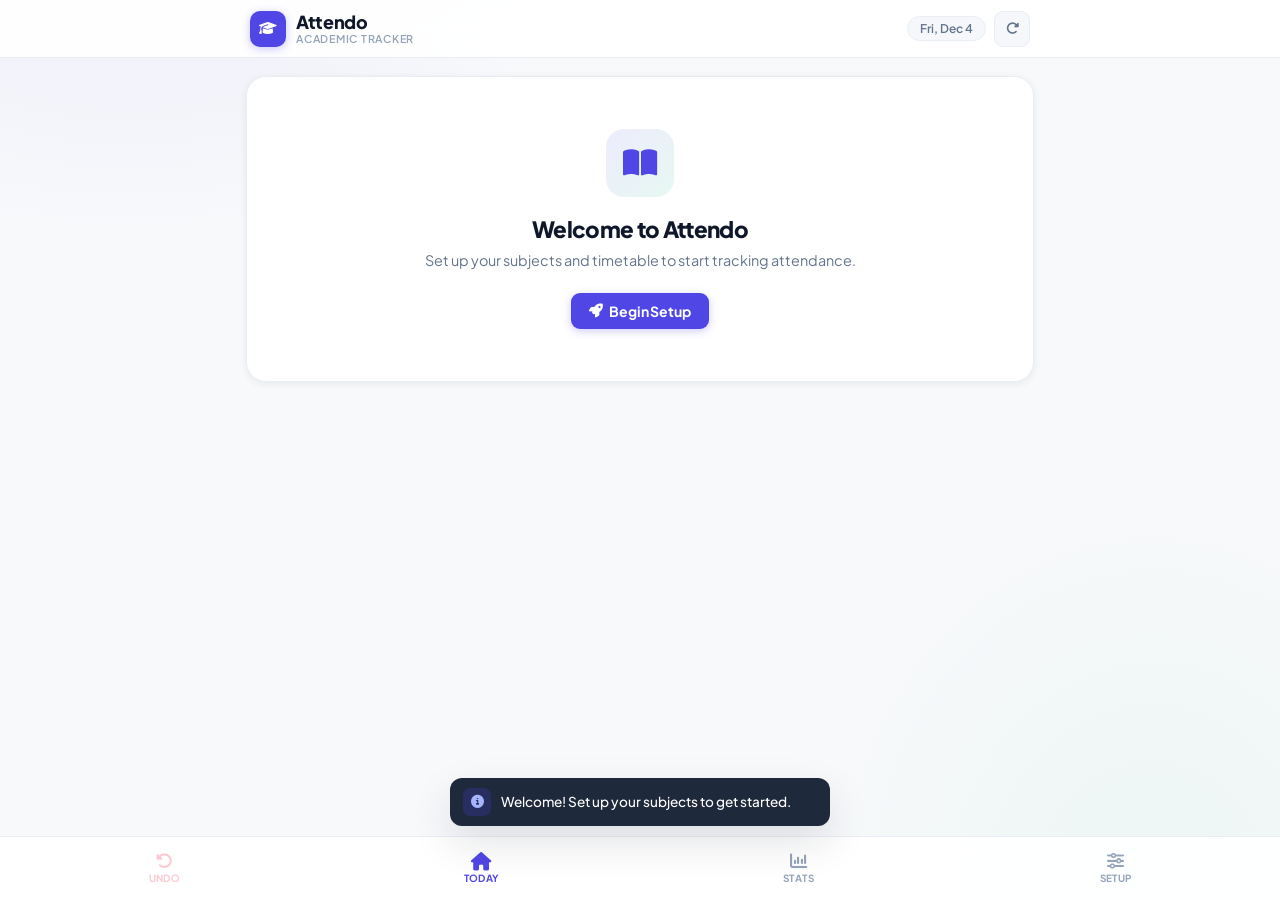
<file: index.html>
<!DOCTYPE html>
<html lang="en">
<head>
  <meta charset="UTF-8">
  <meta name="viewport" content="width=device-width, initial-scale=1.0, viewport-fit=cover">
  <title>Attendo • Dashboard</title>

  <!-- ═══ PWA ═══════════════════════════════════════════════ -->
  <!-- Manifest + theme -->
  <link rel="manifest" href="manifest.json">
  <meta name="theme-color" content="#4f46e5">

  <!-- Android / Chrome -->
  <meta name="mobile-web-app-capable" content="yes">
  <meta name="application-name" content="Attendo">

  <!-- iOS / Safari -->
  <meta name="apple-mobile-web-app-capable" content="yes">
  <meta name="apple-mobile-web-app-status-bar-style" content="black-translucent">
  <meta name="apple-mobile-web-app-title" content="Attendo">

  <!-- Apple touch icons  (put ALL of these in icons/) -->
  <link rel="apple-touch-icon"              href="icons/icon-180.png">
  <link rel="apple-touch-icon" sizes="120x120" href="icons/icon-128.png">
  <link rel="apple-touch-icon" sizes="152x152" href="icons/icon-152.png">
  <link rel="apple-touch-icon" sizes="167x167" href="icons/icon-167.png">
  <link rel="apple-touch-icon" sizes="180x180" href="icons/icon-180.png">

  <!-- iOS splash screens (put these in icons/ too — optional but nice) -->
  <link rel="apple-touch-startup-image" media="(device-width:430px)and(device-height:932px)and(-webkit-device-pixel-ratio:3)"   href="icons/splash-1290x2796.png">
  <link rel="apple-touch-startup-image" media="(device-width:393px)and(device-height:852px)and(-webkit-device-pixel-ratio:3)"   href="icons/splash-1179x2556.png">
  <link rel="apple-touch-startup-image" media="(device-width:390px)and(device-height:844px)and(-webkit-device-pixel-ratio:3)"   href="icons/splash-1170x2532.png">
  <link rel="apple-touch-startup-image" media="(device-width:375px)and(device-height:812px)and(-webkit-device-pixel-ratio:3)"   href="icons/splash-1125x2436.png">
  <link rel="apple-touch-startup-image" media="(device-width:414px)and(device-height:896px)and(-webkit-device-pixel-ratio:2)"   href="icons/splash-828x1792.png">
  <link rel="apple-touch-startup-image" media="(device-width:375px)and(device-height:667px)and(-webkit-device-pixel-ratio:2)"   href="icons/splash-750x1334.png">
  <link rel="apple-touch-startup-image" media="(device-width:1024px)and(device-height:1366px)and(-webkit-device-pixel-ratio:2)" href="icons/splash-2048x2732.png">
  <link rel="apple-touch-startup-image" media="(device-width:820px)and(device-height:1180px)and(-webkit-device-pixel-ratio:2)"  href="icons/splash-1640x2360.png">

  <!-- Favicons (browsers + desktop) -->
  <link rel="icon" type="image/png" sizes="32x32"   href="icons/icon-96.png">
  <link rel="icon" type="image/png" sizes="96x96"   href="icons/icon-96.png">
  <link rel="icon" type="image/png" sizes="192x192" href="icons/icon-192.png">
  <link rel="icon" type="image/png" sizes="512x512" href="icons/icon-512.png">

  <!-- Windows tiles -->
  <meta name="msapplication-TileColor" content="#4f46e5">
  <meta name="msapplication-TileImage" content="icons/icon-144.png">
  <meta name="msapplication-config"    content="none">

  <!-- SEO -->
  <meta name="description" content="Swipe to mark attendance, track stats, and never miss your target percentage.">
  <!-- ═══════════════════════════════════════════════════════ -->


  <link rel="stylesheet" href="https://cdnjs.cloudflare.com/ajax/libs/font-awesome/6.4.0/css/all.min.css">
  <link rel="stylesheet" href="css/theme.css">
  <style>

    /* ═══════════════════════════════════════════
       HERO STATS
    ═══════════════════════════════════════════ */
    .hero-bar {
      display: grid;
      grid-template-columns: repeat(3, 1fr);
      gap: 10px;
      margin-bottom: 20px;
    }
    .hero-stat {
      background: var(--surface);
      border: 1px solid var(--border);
      border-radius: 16px;
      padding: 14px 10px 12px;
      text-align: center;
      box-shadow: var(--shadow-xs);
      position: relative;
      overflow: hidden;
      transition: box-shadow 0.2s ease, transform 0.2s ease;
    }
    .hero-stat:hover { box-shadow: var(--shadow-sm); transform: translateY(-1px); }
    /* coloured bottom line */
    .hero-stat::after {
      content: '';
      position: absolute; bottom: 0; left: 0; right: 0; height: 3px;
    }
    .hero-stat:nth-child(1)::after { background: var(--brand); }
    .hero-stat:nth-child(2)::after { background: var(--emerald); }
    .hero-stat:nth-child(3)::after { background: var(--rose); }

    .hero-stat-icon {
      width: 32px; height: 32px; border-radius: 8px;
      display: flex; align-items: center; justify-content: center;
      margin: 0 auto 8px; font-size: 0.82rem;
    }
    .hero-stat:nth-child(1) .hero-stat-icon { background: rgba(79,70,229,0.1);   color: var(--brand); }
    .hero-stat:nth-child(2) .hero-stat-icon { background: rgba(16,185,129,0.1);  color: var(--emerald-d); }
    .hero-stat:nth-child(3) .hero-stat-icon { background: rgba(244,63,94,0.1);   color: var(--rose); }

    .hero-stat-value {
      font-size: 1.75rem; font-weight: 800;
      line-height: 1; margin-bottom: 3px;
      letter-spacing: -0.04em;
    }
    .hero-stat:nth-child(1) .hero-stat-value { color: var(--brand); }
    .hero-stat:nth-child(2) .hero-stat-value { color: var(--emerald-d); }
    .hero-stat:nth-child(3) .hero-stat-value { color: var(--rose); }

    .hero-stat-label {
      font-size: 0.66rem; font-weight: 700;
      color: var(--mist);
      text-transform: uppercase; letter-spacing: 0.06em;
    }

    /* ═══════════════════════════════════════════
       SCHEDULE HEADER
    ═══════════════════════════════════════════ */
    .schedule-head {
      display: flex; align-items: center; justify-content: space-between;
      margin-bottom: 14px;
    }
    .schedule-left { display: flex; align-items: center; gap: 8px; }
    .day-pill {
      background: var(--brand); color: white;
      border-radius: 99px; padding: 4px 12px;
      font-size: 0.78rem; font-weight: 700; letter-spacing: 0.03em;
    }
    .schedule-count { font-size: 0.8rem; color: var(--slate); font-weight: 500; }

    .mark-all-btn {
      display: flex; align-items: center; gap: 5px;
      background: var(--surface-2); border: 1px solid var(--border-md);
      border-radius: 99px; padding: 5px 13px;
      font-size: 0.76rem; font-weight: 700; color: var(--ink-light);
      cursor: pointer; transition: all 0.18s ease;
    }
    .mark-all-btn:hover { background: var(--brand); color: white; border-color: var(--brand); }

    /* ═══════════════════════════════════════════
       CLASS CARD
       – left coloured stripe
       – ring on the right (fixed size, text never overflows)
       – smooth spring swipe
    ═══════════════════════════════════════════ */
    .class-card {
      background: var(--surface);
      border: 1.5px solid var(--border);
      border-radius: 18px;
      padding: 15px 15px 13px 20px;   /* extra left for stripe */
      margin-bottom: 10px;
      cursor: grab;
      user-select: none; -webkit-user-select: none;
      position: relative; overflow: hidden;
      will-change: transform;
      /* Only non-transform props animate during normal state */
      transition: border-color 120ms ease, background 120ms ease, box-shadow 0.2s ease;
      box-shadow: var(--shadow-xs);
    }
    .class-card:hover { box-shadow: var(--shadow-sm); }
    .class-card:active { cursor: grabbing; }

    /* Coloured left stripe */
    .card-stripe {
      position: absolute; left: 0; top: 0; bottom: 0; width: 4px;
      border-radius: 18px 0 0 18px;
      background: var(--card-color, var(--brand));
    }

    /* Swipe tints */
    .class-card.sw-right {
      background: rgba(16,185,129,0.05);
      border-color: rgba(16,185,129,0.35);
    }
    .class-card.sw-left {
      background: rgba(244,63,94,0.05);
      border-color: rgba(244,63,94,0.35);
    }

    /* Action badges that slide in as you swipe */
    .swipe-badge {
      position: absolute; top: 50%;
      transform: translateY(-50%) scale(0.8);
      border-radius: 9px; padding: 5px 11px;
      font-size: 0.74rem; font-weight: 700;
      display: flex; align-items: center; gap: 5px;
      opacity: 0; pointer-events: none;
      transition: opacity 120ms ease, transform 120ms ease;
      letter-spacing: 0.04em; text-transform: uppercase;
      white-space: nowrap;
    }
    .swipe-badge-present {
      left: 14px;
      background: var(--emerald); color: white;
      box-shadow: 0 3px 10px rgba(16,185,129,0.42);
    }
    .swipe-badge-absent {
      right: 14px;
      background: var(--rose); color: white;
      box-shadow: 0 3px 10px rgba(244,63,94,0.42);
    }
    .class-card.sw-right .swipe-badge-present,
    .class-card.sw-left  .swipe-badge-absent {
      opacity: 1; transform: translateY(-50%) scale(1);
    }

    /* Card body layout */
    .card-body {
      display: flex; align-items: center; gap: 14px;
    }
    .card-info { flex: 1; min-width: 0; }

    .subject-title {
      font-size: 0.97rem; font-weight: 700; color: var(--ink);
      margin-bottom: 6px;
      white-space: nowrap; overflow: hidden; text-overflow: ellipsis;
    }

    .risk-tag {
      display: inline-flex; align-items: center; gap: 4px;
      padding: 2px 9px; border-radius: 99px;
      font-size: 0.65rem; font-weight: 700;
      letter-spacing: 0.04em; text-transform: uppercase;
    }
    .risk-tag.on-track  { background: rgba(16,185,129,0.1);  color: var(--emerald-d); }
    .risk-tag.watch-out { background: rgba(245,158,11,0.12); color: var(--amber-d); }
    .risk-tag.at-risk   { background: rgba(244,63,94,0.10);  color: var(--rose-d); }

    /* ── Ring ──
       ViewBox 0 0 60 60, centre 30,30, radius 24
       stroke-width 5.5 → inner diameter ≈ 37px  → label font fits easily
       circumference = 2π×24 ≈ 150.8
       All text is positioned absolutely, centred, and shrinks font to fit */
    .ring-wrap {
      flex-shrink: 0;
      width: 60px; height: 60px;
      position: relative;
    }
    .ring-svg {
      width: 100%; height: 100%;
      display: block;
      transform: rotate(-90deg);
      overflow: visible;
    }
    .ring-bg   { fill: none; stroke: var(--surface-3); stroke-width: 5.5; }
    .ring-fill {
      fill: none; stroke-width: 5.5; stroke-linecap: round;
      transition: stroke-dashoffset 0.75s cubic-bezier(0.16,1,0.3,1);
    }
    /* Label: absolutely centred, font capped so "100%" (4 chars) always fits
       inside the ~37px inner diameter at 60px container size */
    .ring-label {
      position: absolute; inset: 0;
      display: flex; align-items: center; justify-content: center;
      font-size: 0.65rem;    /* ~10.4px — fits 4 chars in 37px */
      font-weight: 800;
      color: var(--ink);
      line-height: 1;
      letter-spacing: -0.02em;
      pointer-events: none;
    }

    /* Progress bar */
    .card-progress { margin-top: 12px; }
    .progress-meta {
      display: flex; justify-content: space-between;
      font-size: 0.73rem; color: var(--slate); margin-bottom: 5px; font-weight: 500;
    }

    /* Footer */
    .card-footer {
      display: flex; justify-content: space-between; align-items: center;
      margin-top: 11px; padding-top: 9px;
      border-top: 1px solid var(--border);
    }
    .status-row {
      display: flex; align-items: center; gap: 6px;
      font-size: 0.78rem; font-weight: 600; color: var(--slate);
    }
    .status-icon {
      width: 20px; height: 20px; border-radius: 5px;
      display: flex; align-items: center; justify-content: center; font-size: 0.62rem;
    }
    .status-icon.pending   { background: rgba(245,158,11,0.12); color: var(--amber-d); }
    .status-icon.attended  { background: rgba(16,185,129,0.12); color: var(--emerald-d); }
    .status-icon.missed    { background: rgba(244,63,94,0.10);  color: var(--rose-d); }
    .status-icon.cancelled { background: var(--surface-2);      color: var(--mist); }

    .swipe-hint {
      display: flex; align-items: center; gap: 10px;
      font-size: 0.69rem; color: var(--mist); font-weight: 500;
    }
    .swipe-hint span { display: flex; align-items: center; gap: 3px; }

    /* ═══════════════════════════════════════════
       WELCOME / SETUP PROMPT
    ═══════════════════════════════════════════ */
    .welcome-card {
      text-align: center; padding: 52px 24px;
      background: var(--surface); border: 1px solid var(--border);
      border-radius: 20px; box-shadow: var(--shadow-sm);
    }
    .welcome-icon {
      width: 68px; height: 68px; border-radius: 18px;
      background: linear-gradient(135deg, rgba(79,70,229,0.1), rgba(16,185,129,0.1));
      display: flex; align-items: center; justify-content: center;
      margin: 0 auto 18px; font-size: 1.9rem; color: var(--brand);
    }
    .welcome-card h2 {
      font-size: 1.4rem; font-weight: 800; letter-spacing: -0.03em;
      color: var(--ink); margin-bottom: 8px;
    }
    .welcome-card p { color: var(--slate); font-size: 0.9rem; margin-bottom: 24px; }

    /* ═══════════════════════════════════════════
       EMPTY DAY
    ═══════════════════════════════════════════ */
    .empty-day {
      text-align: center; padding: 48px 24px;
      background: var(--surface);
      border: 1.5px dashed var(--border-md); border-radius: 18px;
    }
    .empty-day-icon {
      width: 52px; height: 52px; border-radius: 13px;
      background: var(--surface-2);
      display: flex; align-items: center; justify-content: center;
      margin: 0 auto 14px; font-size: 1.25rem; color: var(--mist);
    }
    .empty-day h3 { font-size: 1rem; font-weight: 700; color: var(--ink-light); margin-bottom: 5px; }
    .empty-day p  { color: var(--mist); font-size: 0.85rem; margin-bottom: 18px; }

    /* ═══════════════════════════════════════════
       SWIPE GUIDE
    ═══════════════════════════════════════════ */
    .swipe-guide {
      background: var(--surface); border: 1px solid var(--border);
      border-radius: 14px; padding: 13px 15px; margin-top: 8px;
    }
    .swipe-guide-title {
      font-size: 0.68rem; font-weight: 700; color: var(--slate);
      text-transform: uppercase; letter-spacing: 0.07em;
      margin-bottom: 9px; display: flex; align-items: center; gap: 5px;
    }
    .guide-row { display: flex; gap: 6px; }
    .guide-item {
      flex: 1; display: flex; align-items: center; justify-content: center;
      gap: 5px; padding: 7px 4px; border-radius: 8px;
      font-size: 0.71rem; font-weight: 600;
    }
    .guide-item.right  { background: rgba(16,185,129,0.08); color: var(--emerald-d); }
    .guide-item.left   { background: rgba(244,63,94,0.07);  color: var(--rose-d); }
    .guide-item.tap    { background: var(--surface-2);       color: var(--slate); }
    .guide-item i      { font-size: 0.75rem; }

    /* ═══════════════════════════════════════════
       RESPONSIVE
    ═══════════════════════════════════════════ */
    @media (max-width: 400px) {
      .hero-stat-value { font-size: 1.5rem; }
      .hero-stat { padding: 12px 8px 10px; }
      .guide-row { gap: 4px; }
      .guide-item { font-size: 0.64rem; padding: 6px 3px; }
    }
  </style>
  <!-- PWA layer — must be in <head> to capture beforeinstallprompt -->
  <script src="js/pwa.js"></script>
</head>
<body>

  <!-- ── Header ── -->
  <header class="app-header">
    <div class="header-inner">
      <div class="header-brand">
        <button class="brand-logo" id="menuBtn" aria-label="Menu">
          <i class="fas fa-graduation-cap"></i>
        </button>
        <div class="brand-text">
          <h1>Attendo</h1>
          <span>Academic Tracker</span>
        </div>
      </div>
      <div class="header-meta">
        <div class="date-chip" id="dateChip">–</div>
        <button class="btn-icon" id="refreshBtn" title="Refresh">
          <i class="fas fa-rotate-right"></i>
        </button>
      </div>
    </div>
  </header>

  <!-- ── Main ── -->
  <main class="page-wrap">

    <!-- Setup prompt -->
    <div class="welcome-card hidden animate-up" id="setupPrompt">
      <div class="welcome-icon"><i class="fas fa-book-open"></i></div>
      <h2>Welcome to Attendo</h2>
      <p>Set up your subjects and timetable to start tracking attendance.</p>
      <a href="setup.html" class="btn btn-primary">
        <i class="fas fa-rocket"></i> Begin Setup
      </a>
    </div>

    <!-- Hero stats -->
    <div class="hero-bar hidden animate-up" id="heroStats">
      <div class="hero-stat">
        <div class="hero-stat-icon"><i class="fas fa-calendar-days"></i></div>
        <div class="hero-stat-value" id="statTotal">0</div>
        <div class="hero-stat-label">Classes</div>
      </div>
      <div class="hero-stat">
        <div class="hero-stat-icon"><i class="fas fa-circle-check"></i></div>
        <div class="hero-stat-value" id="statAttended">0</div>
        <div class="hero-stat-label">Attended</div>
      </div>
      <div class="hero-stat">
        <div class="hero-stat-icon"><i class="fas fa-circle-xmark"></i></div>
        <div class="hero-stat-value" id="statMissed">0</div>
        <div class="hero-stat-label">Missed</div>
      </div>
    </div>

    <!-- Schedule -->
    <div class="hidden" id="scheduleSection">

      <div class="schedule-head">
        <div class="schedule-left">
          <div class="day-pill" id="dayPill">–</div>
          <span class="schedule-count" id="scheduleCount"></span>
        </div>
        <button class="mark-all-btn" id="markAllBtn">
          <i class="fas fa-check-double"></i> Mark All
        </button>
      </div>

      <div id="classesContainer"></div>

      <!-- Empty day -->
      <div class="empty-day hidden animate-up" id="emptyDay">
        <div class="empty-day-icon"><i class="fas fa-sun"></i></div>
        <h3>No classes today</h3>
        <p>Enjoy your free day or catch up on some study.</p>
        <a href="setup.html" class="btn btn-ghost btn-sm">
          <i class="fas fa-sliders"></i> Edit Schedule
        </a>
      </div>

      <!-- Swipe guide -->
      <div class="swipe-guide animate-up d3" id="swipeGuide">
        <div class="swipe-guide-title">
          <i class="fas fa-hand-pointer"></i> Gestures
        </div>
        <div class="guide-row">
          <div class="guide-item right">
            <i class="fas fa-arrow-right"></i> Swipe right — Present
          </div>
          <div class="guide-item left">
            <i class="fas fa-arrow-left"></i> Swipe left — Absent
          </div>
          <div class="guide-item tap">
            <i class="fas fa-hand-pointer"></i> Tap — Cancel
          </div>
        </div>
      </div>
    </div>

  </main>

  <!-- ── Bottom Nav ── -->
  <nav class="bottom-nav">
    <button class="nav-item undo-btn" id="undoBtn" disabled>
      <i class="fas fa-rotate-left"></i>
      <span>Undo</span>
    </button>
    <a href="index.html" class="nav-item active">
      <i class="fas fa-house"></i>
      <span>Today</span>
    </a>
    <a href="stats.html" class="nav-item">
      <i class="fas fa-chart-column"></i>
      <span>Stats</span>
    </a>
    <a href="setup.html" class="nav-item">
      <i class="fas fa-sliders"></i>
      <span>Setup</span>
    </a>
  </nav>

  <!-- ── Side Menu ── -->
  <div class="side-menu" id="sideMenu">
    <div class="menu-top">
      <div class="menu-logo">
        <div class="menu-logo-icon"><i class="fas fa-graduation-cap"></i></div>
        <h2>Attendo</h2>
      </div>
      <button class="menu-close" id="menuClose"><i class="fas fa-times"></i></button>
      <div class="menu-storage">
        <div class="menu-storage-label">Storage</div>
        <div class="menu-storage-bar">
          <div class="menu-storage-fill" id="storageFill" style="width:0%"></div>
        </div>
        <div class="menu-storage-text" id="storageText">Calculating…</div>
      </div>
    </div>
    <nav class="menu-nav">
      <a href="index.html" class="menu-link active"><i class="fas fa-house"></i> Dashboard</a>
      <a href="stats.html" class="menu-link"><i class="fas fa-chart-column"></i> Statistics</a>
      <a href="setup.html" class="menu-link"><i class="fas fa-sliders"></i> Setup</a>
      <div class="menu-divider"></div>
      <button class="menu-link" id="menuExport"><i class="fas fa-download"></i> Export Data</button>
      <button class="menu-link" id="menuImport"><i class="fas fa-upload"></i> Import Data</button>
            <div class="menu-divider"></div>
      <button class="menu-link install-link" id="menuInstall" onclick="attendoInstall()"><i class="fas fa-download"></i> Install App</button>
      <div class="menu-divider"></div>
      <button class="menu-link danger" id="menuReset"><i class="fas fa-trash-alt"></i> Reset All</button>
    
      <div class="menu-divider"></div>
      <div class="menu-credit">
        <i class="fas fa-code"></i> Made by Aarav
      </div>
    </nav>
  </div>
  <div class="menu-overlay" id="menuOverlay"></div>

  <!-- Toast + file input -->
  <div class="toast-container" id="toastContainer"></div>
  <input type="file" id="importInput" accept=".json" style="display:none">

  

  <script src="js/utils.js"></script>
  <script src="js/storage.js"></script>
  <script src="js/dashboard.js"></script>
</body>
</html>
</file>
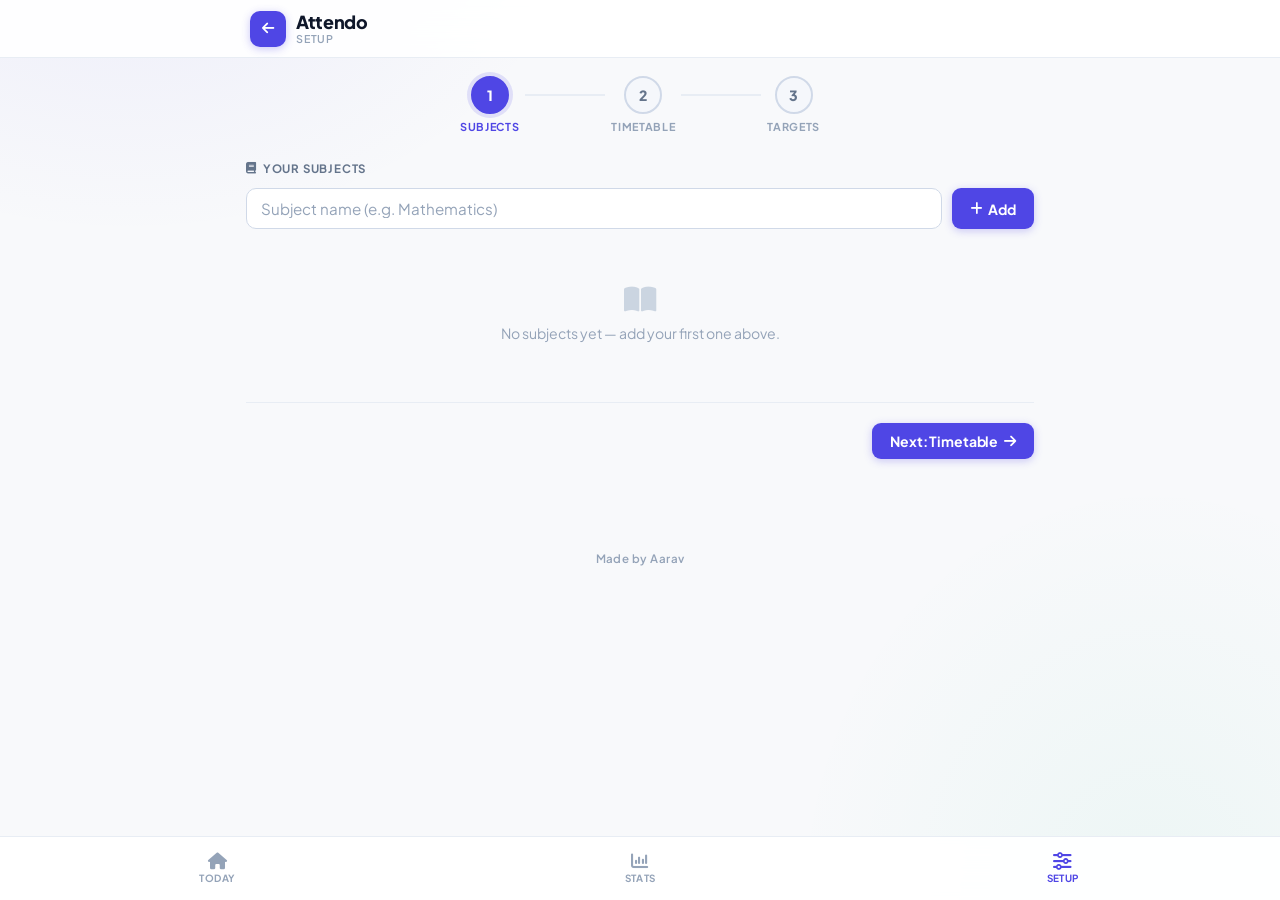
<file: setup.html>
<!DOCTYPE html>
<html lang="en">
<head>
  <meta charset="UTF-8">
  <meta name="viewport" content="width=device-width, initial-scale=1.0, viewport-fit=cover">
  <title>Attendo • Setup</title>

  <!-- ═══ PWA ═══════════════════════════════════════════════ -->
  <link rel="manifest" href="manifest.json">
  <meta name="theme-color" content="#4f46e5">
  <meta name="mobile-web-app-capable" content="yes">
  <meta name="application-name" content="Attendo">
  <meta name="apple-mobile-web-app-capable" content="yes">
  <meta name="apple-mobile-web-app-status-bar-style" content="black-translucent">
  <meta name="apple-mobile-web-app-title" content="Attendo">
  <link rel="apple-touch-icon"              href="icons/icon-180.png">
  <link rel="apple-touch-icon" sizes="120x120" href="icons/icon-128.png">
  <link rel="apple-touch-icon" sizes="152x152" href="icons/icon-152.png">
  <link rel="apple-touch-icon" sizes="167x167" href="icons/icon-167.png">
  <link rel="apple-touch-icon" sizes="180x180" href="icons/icon-180.png">
  <link rel="icon" type="image/png" sizes="192x192" href="icons/icon-192.png">
  <link rel="icon" type="image/png" sizes="512x512" href="icons/icon-512.png">
  <meta name="msapplication-TileColor" content="#4f46e5">
  <meta name="msapplication-TileImage" content="icons/icon-144.png">
  <meta name="description" content="Set up your subjects and timetable for Attendo.">
  <!-- ════════════════════════════════════════════════════════ -->

  <link rel="stylesheet" href="https://cdnjs.cloudflare.com/ajax/libs/font-awesome/6.4.0/css/all.min.css">
  <link rel="stylesheet" href="css/theme.css">

  <style>
    /* ═══════════════════════════════════════════
       STEPPER
    ═══════════════════════════════════════════ */
    .stepper {
      display: flex;
      align-items: flex-start;
      justify-content: center;
      margin-bottom: 28px;
    }
    .step-node {
      display: flex;
      flex-direction: column;
      align-items: center;
      gap: 6px;
      position: relative;
    }
    .step-circle {
      width: 38px; height: 38px;
      border-radius: 50%;
      background: var(--surface-2);
      border: 2px solid var(--border-md);
      display: flex; align-items: center; justify-content: center;
      font-weight: 800; font-size: 0.88rem;
      color: var(--slate);
      transition: all 0.25s ease;
    }
    .step-node.active .step-circle {
      background: var(--brand);
      border-color: var(--brand);
      color: white;
      box-shadow: 0 0 0 4px rgba(79,70,229,0.14);
    }
    .step-node.done .step-circle {
      background: var(--emerald);
      border-color: var(--emerald);
      color: white;
    }
    .step-label {
      font-size: 0.68rem; font-weight: 700;
      color: var(--mist);
      text-transform: uppercase; letter-spacing: 0.06em;
      white-space: nowrap;
    }
    .step-node.active .step-label { color: var(--brand); }
    .step-node.done  .step-label  { color: var(--emerald-d); }
    .step-connector {
      flex: 1;
      height: 2px;
      background: var(--border);
      margin: 18px 6px 0;
      max-width: 80px;
      transition: background 0.25s ease;
    }
    .step-connector.done { background: var(--emerald); }

    /* ═══════════════════════════════════════════
       STEP PANELS
    ═══════════════════════════════════════════ */
    .step-panel {
      display: none;
    }
    .step-panel.active {
      display: block;
      animation: fade-up 0.3s ease both;
    }

    /* Section heading inside a step */
    .step-section-title {
      font-size: 0.72rem; font-weight: 700;
      text-transform: uppercase; letter-spacing: 0.07em;
      color: var(--slate);
      margin-bottom: 12px;
      display: flex; align-items: center; gap: 6px;
    }

    /* Step footer nav */
    .step-nav {
      display: flex;
      justify-content: space-between;
      align-items: center;
      padding-top: 20px;
      margin-top: 24px;
      border-top: 1px solid var(--border);
    }

    /* ═══════════════════════════════════════════
       STEP 1 — SUBJECTS
    ═══════════════════════════════════════════ */
    .add-subject-row {
      display: flex;
      gap: 10px;
      margin-bottom: 20px;
    }
    .add-subject-input {
      flex: 1;
      padding: 10px 14px;
      border: 1.5px solid var(--border-md);
      border-radius: 10px;
      font-family: var(--font);
      font-size: 0.95rem;
      color: var(--ink);
      background: var(--surface);
      transition: border-color 0.15s, box-shadow 0.15s;
    }
    .add-subject-input:focus {
      outline: none;
      border-color: var(--brand);
      box-shadow: 0 0 0 3px rgba(79,70,229,0.1);
    }
    .add-subject-input::placeholder { color: var(--mist); }

    .subjects-list {
      display: flex;
      flex-direction: column;
      gap: 8px;
      margin-bottom: 4px;
    }
    .subject-row {
      background: var(--surface);
      border: 1px solid var(--border);
      border-radius: 12px;
      padding: 12px 14px;
      display: flex;
      align-items: center;
      gap: 12px;
      box-shadow: var(--shadow-xs);
      transition: box-shadow 0.2s ease;
    }
    .subject-row:hover { box-shadow: var(--shadow-sm); }
    .subject-color-swatch {
      width: 34px; height: 34px;
      border-radius: 9px;
      flex-shrink: 0;
    }
    .subject-row-info { flex: 1; min-width: 0; }
    .subject-row-name {
      font-weight: 700; font-size: 0.95rem; color: var(--ink);
      white-space: nowrap; overflow: hidden; text-overflow: ellipsis;
    }
    .subject-row-meta { font-size: 0.76rem; color: var(--slate); margin-top: 1px; }
    .subject-row-del {
      width: 30px; height: 30px;
      border-radius: 8px;
      background: var(--surface-2);
      border: none; color: var(--mist); font-size: 0.76rem;
      display: flex; align-items: center; justify-content: center;
      cursor: pointer; flex-shrink: 0;
      transition: background 0.15s, color 0.15s;
    }
    .subject-row-del:hover { background: var(--rose); color: white; }

    .empty-subjects-hint {
      text-align: center;
      padding: 36px 20px;
      color: var(--mist);
      font-size: 0.88rem;
    }
    .empty-subjects-hint i {
      font-size: 1.8rem; color: var(--cloud);
      display: block; margin-bottom: 10px;
    }

    /* ═══════════════════════════════════════════
       STEP 2 — TIMETABLE
    ═══════════════════════════════════════════ */

    /* Instruction bar */
    .tt-instruction {
      display: flex;
      align-items: center;
      gap: 10px;
      background: rgba(79,70,229,0.06);
      border: 1px solid rgba(79,70,229,0.14);
      border-radius: 10px;
      padding: 10px 14px;
      margin-bottom: 18px;
      font-size: 0.82rem;
      color: var(--brand);
      font-weight: 600;
    }
    .tt-instruction i { font-size: 0.9rem; flex-shrink: 0; }

    /* Subject pills (the pool you pick from) */
    .subject-pool {
      display: flex;
      flex-wrap: wrap;
      gap: 8px;
      margin-bottom: 20px;
    }
    .pool-pill {
      display: flex; align-items: center; gap: 7px;
      padding: 7px 13px;
      background: var(--surface);
      border: 1.5px solid var(--border-md);
      border-radius: 99px;
      font-size: 0.85rem; font-weight: 600;
      color: var(--ink-light);
      cursor: pointer;
      user-select: none;
      transition: all 0.15s ease;
      box-shadow: var(--shadow-xs);
    }
    .pool-pill:hover { border-color: var(--brand); color: var(--brand); }
    .pool-pill.selected {
      background: rgba(79,70,229,0.08);
      border-color: var(--brand);
      color: var(--brand);
      box-shadow: 0 0 0 3px rgba(79,70,229,0.12);
    }
    .pool-pill[draggable="true"] { cursor: grab; }
    .pool-pill.dragging { opacity: 0.4; }
    .pool-dot {
      width: 9px; height: 9px;
      border-radius: 50%; flex-shrink: 0;
    }

    /* 7-column day grid */
    .day-grid {
      display: grid;
      grid-template-columns: repeat(7, 1fr);
      gap: 8px;
      margin-bottom: 4px;
    }
    .day-col {
      background: var(--surface);
      border: 1.5px dashed var(--border-md);
      border-radius: 12px;
      padding: 8px 6px;
      min-height: 120px;
      display: flex;
      flex-direction: column;
      transition: border-color 0.15s, background 0.15s;
    }
    .day-col.drag-over {
      border-style: solid;
      border-color: var(--brand);
      background: rgba(79,70,229,0.04);
    }
    .day-col.tap-target {
      border-style: solid;
      border-color: var(--brand);
      background: rgba(79,70,229,0.04);
      animation: pulse-border 0.8s ease infinite alternate;
    }
    @keyframes pulse-border {
      from { border-color: rgba(79,70,229,0.4); }
      to   { border-color: var(--brand); }
    }
    .day-col-head {
      text-align: center;
      font-size: 0.65rem; font-weight: 800;
      text-transform: uppercase; letter-spacing: 0.08em;
      color: var(--slate);
      padding-bottom: 6px; margin-bottom: 6px;
      border-bottom: 1px solid var(--border);
    }
    .day-subjects {
      display: flex;
      flex-direction: column;
      gap: 4px;
      flex: 1;
    }
    .day-chip {
      border-radius: 5px;
      padding: 3px 4px;
      font-size: 0.58rem; font-weight: 700;
      text-align: center;
      color: white;
      line-height: 1.3;
      word-break: break-word;
      position: relative;
      cursor: default;
      transition: filter 0.15s;
    }
    .day-chip:hover { filter: brightness(1.1); }
    .chip-del {
      position: absolute;
      top: -4px; right: -4px;
      width: 14px; height: 14px;
      border-radius: 50%;
      background: rgba(0,0,0,0.35);
      border: none; color: white;
      font-size: 7px;
      display: flex; align-items: center; justify-content: center;
      cursor: pointer; line-height: 1;
      opacity: 0; transition: opacity 0.15s;
    }
    .day-chip:hover .chip-del { opacity: 1; }
    @media (hover: none) { .chip-del { opacity: 1; } }

    .day-col-empty {
      flex: 1;
      display: flex; align-items: center; justify-content: center;
      font-size: 0.58rem; color: var(--cloud);
      text-align: center;
    }

    /* ═══════════════════════════════════════════
       STEP 3 — TARGETS
    ═══════════════════════════════════════════ */
    .targets-list {
      display: flex;
      flex-direction: column;
      gap: 10px;
      margin-bottom: 4px;
    }
    .target-card {
      background: var(--surface);
      border: 1px solid var(--border);
      border-radius: 14px;
      padding: 16px 18px;
      box-shadow: var(--shadow-xs);
    }
    .target-card-head {
      display: flex;
      justify-content: space-between;
      align-items: center;
      margin-bottom: 12px;
    }
    .target-card-name {
      font-weight: 700; font-size: 0.95rem; color: var(--ink);
      display: flex; align-items: center; gap: 8px;
    }
    .target-card-name-dot {
      width: 10px; height: 10px;
      border-radius: 50%; flex-shrink: 0;
    }
    .target-pct {
      font-size: 1.4rem; font-weight: 800;
      color: var(--brand); letter-spacing: -0.03em;
      min-width: 52px; text-align: right;
    }
    .target-slider {
      width: 100%;
      -webkit-appearance: none; appearance: none;
      height: 6px;
      background: var(--surface-3);
      border-radius: 99px;
      outline: none; cursor: pointer;
      margin-bottom: 8px;
    }
    .target-slider::-webkit-slider-thumb {
      -webkit-appearance: none;
      width: 20px; height: 20px; border-radius: 50%;
      background: var(--brand); cursor: pointer;
      border: 2.5px solid white;
      box-shadow: 0 1px 6px rgba(79,70,229,0.35);
    }
    .target-slider::-moz-range-thumb {
      width: 20px; height: 20px; border-radius: 50%;
      background: var(--brand); cursor: pointer;
      border: 2.5px solid white;
      box-shadow: 0 1px 6px rgba(79,70,229,0.35);
    }
    .target-hint {
      font-size: 0.76rem; color: var(--slate);
      display: flex; align-items: center; gap: 5px;
    }
    .target-hint i { font-size: 0.72rem; }
    .hint-high   { color: var(--emerald-d); }
    .hint-mid    { color: var(--brand); }
    .hint-low    { color: var(--amber-d); }

    /* ═══════════════════════════════════════════
       COMPLETION CARD
    ═══════════════════════════════════════════ */
    .done-card {
      text-align: center;
      padding: 48px 24px;
      background: var(--surface);
      border: 1px solid var(--border);
      border-radius: 20px;
      box-shadow: var(--shadow-sm);
      animation: fade-up 0.4s ease both;
    }
    .done-icon {
      width: 72px; height: 72px; border-radius: 20px;
      background: linear-gradient(135deg, var(--emerald-d), var(--emerald-l));
      display: flex; align-items: center; justify-content: center;
      margin: 0 auto 20px; font-size: 1.9rem; color: white;
      box-shadow: 0 8px 24px rgba(16,185,129,0.3);
    }
    .done-card h2 {
      font-size: 1.6rem; font-weight: 800;
      letter-spacing: -0.04em; color: var(--ink);
      margin-bottom: 8px;
    }
    .done-card p { color: var(--slate); margin-bottom: 24px; font-size: 0.92rem; }

    /* ═══════════════════════════════════════════
       RESPONSIVE
    ═══════════════════════════════════════════ */
    @media (max-width: 600px) {
      .add-subject-row { flex-direction: row; }
      .day-grid { gap: 4px; }
      .day-col  { padding: 6px 3px; min-height: 90px; border-radius: 9px; }
      .day-col-head { font-size: 0.6rem; padding-bottom: 4px; margin-bottom: 4px; }
      .day-chip { font-size: 0.52rem; padding: 2px 2px; border-radius: 4px; }
      .chip-del { width: 12px; height: 12px; font-size: 6px; }
      .pool-pill { font-size: 0.8rem; padding: 6px 11px; }
      .step-nav { flex-direction: column-reverse; gap: 10px; }
      .step-nav .btn { width: 100%; justify-content: center; }
      .step-connector { max-width: 40px; }
    }
    @media (max-width: 380px) {
      .step-label { display: none; }
    }
  </style>
  <!-- PWA layer — must be in <head> to capture beforeinstallprompt -->
  <script src="js/pwa.js"></script>
</head>
<body>

  <!-- Header -->
  <header class="app-header">
    <div class="header-inner">
      <div class="header-brand">
        <a href="index.html" class="brand-logo" style="text-decoration:none" aria-label="Back">
          <i class="fas fa-arrow-left"></i>
        </a>
        <div class="brand-text">
          <h1>Attendo</h1>
          <span>Setup</span>
        </div>
      </div>
    </div>
  </header>

  <main class="page-wrap">

    <!-- Stepper -->
    <div class="stepper animate-up">
      <div class="step-node active" id="sn1">
        <div class="step-circle" id="sc1">1</div>
        <span class="step-label">Subjects</span>
      </div>
      <div class="step-connector" id="sc-line1"></div>
      <div class="step-node" id="sn2">
        <div class="step-circle" id="sc2">2</div>
        <span class="step-label">Timetable</span>
      </div>
      <div class="step-connector" id="sc-line2"></div>
      <div class="step-node" id="sn3">
        <div class="step-circle" id="sc3">3</div>
        <span class="step-label">Targets</span>
      </div>
    </div>

    <!-- ── Step 1: Subjects ── -->
    <div class="step-panel active animate-up d1" id="step1">

      <div class="step-section-title">
        <i class="fas fa-book"></i> Your Subjects
      </div>

      <div class="add-subject-row">
        <input
          type="text"
          class="add-subject-input"
          id="subjectInput"
          placeholder="Subject name (e.g. Mathematics)"
          autocomplete="off"
          maxlength="50"
        >
        <button class="btn btn-primary" id="addSubjectBtn">
          <i class="fas fa-plus"></i> Add
        </button>
      </div>

      <div class="subjects-list" id="subjectsList"></div>

      <div class="step-nav">
        <div></div>
        <button class="btn btn-primary" id="toStep2">
          Next: Timetable <i class="fas fa-arrow-right"></i>
        </button>
      </div>
    </div>

    <!-- ── Step 2: Timetable ── -->
    <div class="step-panel" id="step2">

      <div class="tt-instruction">
        <i class="fas fa-circle-info"></i>
        <span>Select a subject below, then click a day to assign it. Drag &amp; drop also works on desktop.</span>
      </div>

      <div class="step-section-title" style="margin-bottom:10px">
        <i class="fas fa-hand-pointer"></i> Subjects
      </div>
      <div class="subject-pool" id="subjectPool"></div>

      <div class="step-section-title">
        <i class="fas fa-calendar-week"></i> Weekly Schedule
      </div>
      <div class="day-grid" id="dayGrid"></div>

      <div class="step-nav">
        <button class="btn btn-ghost" id="toStep1Back">
          <i class="fas fa-arrow-left"></i> Back
        </button>
        <button class="btn btn-primary" id="toStep3">
          Next: Targets <i class="fas fa-arrow-right"></i>
        </button>
      </div>
    </div>

    <!-- ── Step 3: Targets ── -->
    <div class="step-panel" id="step3">

      <div class="step-section-title">
        <i class="fas fa-bullseye"></i> Attendance Targets
      </div>

      <div class="targets-list" id="targetsList"></div>

      <div id="doneCard" class="done-card hidden">
        <div class="done-icon"><i class="fas fa-check"></i></div>
        <h2>All set!</h2>
        <p>Your tracker is configured and ready. Start marking attendance on the dashboard.</p>
        <a href="index.html" class="btn btn-emerald">
          <i class="fas fa-house"></i> Go to Dashboard
        </a>
      </div>

      <div class="step-nav" id="step3Nav">
        <button class="btn btn-ghost" id="toStep2Back">
          <i class="fas fa-arrow-left"></i> Back
        </button>
        <button class="btn btn-emerald" id="saveBtn">
          <i class="fas fa-check"></i> Save &amp; Finish
        </button>
      </div>
    </div>

  </main>


  <!-- Credit -->
  <div class="site-credit">Made by Aarav</div>
  <!-- Bottom Nav -->
  <nav class="bottom-nav">
    <a href="index.html" class="nav-item">
      <i class="fas fa-house"></i><span>Today</span>
    </a>
    <a href="stats.html" class="nav-item">
      <i class="fas fa-chart-column"></i><span>Stats</span>
    </a>
    <a href="setup.html" class="nav-item active">
      <i class="fas fa-sliders"></i><span>Setup</span>
    </a>
  </nav>

  <div class="toast-container" id="toastContainer"></div>

  <script src="js/utils.js"></script>
  <script src="js/storage.js"></script>
  <script src="js/setup.js"></script>
</body>
</html>
</file>
<file: css/theme.css>
/* ============================================================
   ATTENDO — Design System v2.1
   Font: Plus Jakarta Sans (clean, balanced, not stretched)
   ============================================================ */

@import url('https://fonts.googleapis.com/css2?family=Plus+Jakarta+Sans:wght@400;500;600;700;800&display=swap');

:root {
  --brand:      #4f46e5;
  --brand-d:    #3730a3;
  --brand-l:    #818cf8;
  --emerald:    #10b981;
  --emerald-d:  #059669;
  --emerald-l:  #34d399;
  --amber:      #f59e0b;
  --amber-d:    #d97706;
  --rose:       #f43f5e;
  --rose-d:     #e11d48;
  --ink:        #0f172a;
  --ink-mid:    #1e293b;
  --ink-light:  #334155;
  --slate:      #64748b;
  --mist:       #94a3b8;
  --cloud:      #cbd5e1;
  --border:     #e8edf4;
  --border-md:  #d0d9e8;
  --surface:    #ffffff;
  --surface-2:  #f5f7fb;
  --surface-3:  #ebeff7;
  --snow:       #f8f9fb;
  --shadow-xs:  0 1px 2px rgba(15,23,42,0.05);
  --shadow-sm:  0 2px 8px rgba(15,23,42,0.07);
  --shadow-md:  0 6px 20px rgba(15,23,42,0.09);
  --shadow-lg:  0 16px 40px rgba(15,23,42,0.12);
  --font:       'Plus Jakarta Sans', system-ui, sans-serif;
  --nav-h:      64px;
  --header-h:   58px;
}

*, *::before, *::after { box-sizing: border-box; margin: 0; padding: 0; }
html { font-size: 16px; -webkit-text-size-adjust: 100%; }
body {
  font-family: var(--font);
  background: var(--snow);
  color: var(--ink);
  min-height: 100vh;
  overflow-x: hidden;
  -webkit-font-smoothing: antialiased;
  -moz-osx-font-smoothing: grayscale;
}
a { text-decoration: none; color: inherit; }
button { font-family: var(--font); cursor: pointer; border: none; }

::-webkit-scrollbar { width: 5px; height: 5px; }
::-webkit-scrollbar-track { background: transparent; }
::-webkit-scrollbar-thumb { background: var(--border-md); border-radius: 99px; }

.hidden { display: none !important; }

/* Page tinted bg */
body::before {
  content: '';
  position: fixed; inset: 0; z-index: -1;
  background:
    radial-gradient(ellipse 700px 500px at 10% -10%, rgba(79,70,229,0.07) 0%, transparent 65%),
    radial-gradient(ellipse 600px 700px at 90% 100%, rgba(16,185,129,0.05) 0%, transparent 60%),
    #f8f9fb;
}

/* ── HEADER ── */
.app-header {
  position: sticky; top: 0; z-index: 200;
  height: var(--header-h);
  background: rgba(255,255,255,0.9);
  backdrop-filter: blur(16px); -webkit-backdrop-filter: blur(16px);
  border-bottom: 1px solid var(--border);
}
.header-inner {
  height: 100%; max-width: 820px; margin: 0 auto;
  padding: 0 20px;
  display: flex; align-items: center; justify-content: space-between; gap: 12px;
}
.header-brand { display: flex; align-items: center; gap: 10px; }
.brand-logo {
  width: 36px; height: 36px; border-radius: 10px;
  background: var(--brand); color: white; font-size: 0.88rem;
  display: flex; align-items: center; justify-content: center;
  box-shadow: 0 2px 8px rgba(79,70,229,0.3); flex-shrink: 0;
  border: none;
  transition: transform 0.2s ease, box-shadow 0.2s ease;
}
.brand-logo:hover { transform: scale(1.06); }
.brand-text h1 {
  font-size: 1.12rem; font-weight: 800; letter-spacing: -0.02em;
  color: var(--ink); line-height: 1.1;
}
.brand-text span {
  font-size: 0.67rem; font-weight: 600; color: var(--mist);
  letter-spacing: 0.07em; text-transform: uppercase; display: block;
}
.header-meta { display: flex; align-items: center; gap: 8px; }
.date-chip {
  background: var(--surface-2); border: 1px solid var(--border);
  border-radius: 99px; padding: 4px 12px;
  font-size: 0.75rem; font-weight: 600; color: var(--slate); white-space: nowrap;
}

/* ── BOTTOM NAV ── */
.bottom-nav {
  position: fixed; bottom: 0; left: 0; right: 0; z-index: 200;
  height: var(--nav-h);
  background: rgba(255,255,255,0.93);
  backdrop-filter: blur(16px); -webkit-backdrop-filter: blur(16px);
  border-top: 1px solid var(--border);
  padding: 0 6px env(safe-area-inset-bottom);
  display: flex; align-items: center; justify-content: space-around;
}
.nav-item {
  flex: 1; display: flex; flex-direction: column; align-items: center; gap: 3px;
  padding: 7px 4px; border: none; background: transparent;
  color: var(--mist); border-radius: 10px;
  transition: color 0.17s ease; cursor: pointer;
  font-size: 0.62rem; font-weight: 700; letter-spacing: 0.04em; text-transform: uppercase;
  text-decoration: none;
}
.nav-item i { font-size: 1.05rem; transition: transform 0.17s ease; }
.nav-item:hover { color: var(--slate); }
.nav-item.active { color: var(--brand); }
.nav-item.active i { transform: scale(1.1); }
.nav-item.undo-btn { color: var(--rose); }
.nav-item:disabled { opacity: 0.28; cursor: not-allowed; }

/* ── PAGE WRAP ── */
.page-wrap {
  max-width: 820px; margin: 0 auto;
  padding: 18px 16px calc(var(--nav-h) + 18px);
}

/* ── BUTTONS ── */
.btn {
  display: inline-flex; align-items: center; justify-content: center; gap: 6px;
  padding: 9px 18px; border-radius: 9px;
  font-family: var(--font); font-size: 0.875rem; font-weight: 700;
  border: none; cursor: pointer;
  transition: all 0.2s ease;
  letter-spacing: -0.01em; white-space: nowrap;
}
.btn-primary { background: var(--brand); color: white; box-shadow: 0 2px 8px rgba(79,70,229,0.28); }
.btn-primary:hover { background: var(--brand-d); transform: translateY(-1px); box-shadow: 0 4px 14px rgba(79,70,229,0.35); }
.btn-emerald { background: var(--emerald); color: white; box-shadow: 0 2px 8px rgba(16,185,129,0.28); }
.btn-emerald:hover { background: var(--emerald-d); transform: translateY(-1px); }
.btn-ghost { background: var(--surface-2); color: var(--ink-light); border: 1px solid var(--border-md); }
.btn-ghost:hover { background: var(--surface-3); color: var(--ink); }
.btn-danger { background: rgba(244,63,94,0.08); color: var(--rose); border: 1px solid rgba(244,63,94,0.18); }
.btn-danger:hover { background: var(--rose); color: white; }
.btn-sm { padding: 6px 12px; font-size: 0.79rem; border-radius: 7px; }
.btn-icon {
  width: 36px; height: 36px; padding: 0; border-radius: 9px;
  background: var(--surface-2); color: var(--slate); border: 1px solid var(--border);
  font-size: 0.82rem;
  display: flex; align-items: center; justify-content: center;
  transition: all 0.17s ease;
}
.btn-icon:hover { background: var(--surface-3); color: var(--ink); border-color: var(--border-md); }

/* ── PROGRESS BAR ── */
.progress-track {
  height: 6px; background: var(--surface-3); border-radius: 99px; overflow: hidden;
}
.progress-fill {
  height: 100%; border-radius: 99px;
  transition: width 0.6s cubic-bezier(0.16,1,0.3,1);
}
.fill-emerald { background: linear-gradient(90deg, var(--emerald-d), var(--emerald-l)); }
.fill-amber   { background: linear-gradient(90deg, var(--amber-d), var(--amber)); }
.fill-rose    { background: linear-gradient(90deg, var(--rose-d), var(--rose)); }
.fill-brand   { background: linear-gradient(90deg, var(--brand-d), var(--brand-l)); }

/* ── TOAST ── */
.toast-container {
  position: fixed;
  bottom: calc(var(--nav-h) + 10px); left: 50%; transform: translateX(-50%);
  z-index: 500; display: flex; flex-direction: column; gap: 7px;
  width: min(380px, calc(100vw - 28px)); pointer-events: none;
}
.toast {
  background: var(--ink-mid); color: white; border-radius: 12px;
  padding: 10px 13px;
  display: flex; align-items: center; gap: 10px;
  box-shadow: var(--shadow-lg); pointer-events: all;
  animation: toast-in 0.28s cubic-bezier(0.16,1,0.3,1) both;
  font-size: 0.85rem; font-weight: 500;
}
.toast-icon {
  width: 28px; height: 28px; border-radius: 7px; flex-shrink: 0;
  display: flex; align-items: center; justify-content: center; font-size: 0.82rem;
}
.toast.success .toast-icon { background: rgba(16,185,129,0.22); color: #6ee7b7; }
.toast.error   .toast-icon { background: rgba(244,63,94,0.22);  color: #fda4af; }
.toast.warning .toast-icon { background: rgba(245,158,11,0.22); color: #fcd34d; }
.toast.info    .toast-icon { background: rgba(79,70,229,0.22);  color: #a5b4fc; }
.toast-body p { margin: 0; line-height: 1.4; }
@keyframes toast-in {
  from { opacity: 0; transform: translateY(10px) scale(0.95); }
  to   { opacity: 1; transform: translateY(0)    scale(1); }
}

/* ── SIDE MENU ── */
.side-menu {
  position: fixed; top: 0; left: -295px;
  width: 285px; height: 100%;
  background: var(--ink); color: white; z-index: 400;
  transition: left 0.34s cubic-bezier(0.16,1,0.3,1);
  display: flex; flex-direction: column; overflow: hidden;
}
.side-menu.open { left: 0; }
.menu-top {
  padding: 48px 20px 20px;
  background: linear-gradient(160deg, #1e293b 0%, #0f172a 100%);
  border-bottom: 1px solid rgba(255,255,255,0.07); flex-shrink: 0;
}
.menu-logo { display: flex; align-items: center; gap: 10px; margin-bottom: 20px; }
.menu-logo-icon {
  width: 38px; height: 38px; border-radius: 10px; background: var(--brand);
  display: flex; align-items: center; justify-content: center;
  font-size: 1rem; color: white; box-shadow: 0 2px 8px rgba(79,70,229,0.4);
}
.menu-logo h2 { font-size: 1.25rem; font-weight: 800; letter-spacing: -0.02em; }
.menu-close {
  position: absolute; top: 14px; right: 14px;
  width: 30px; height: 30px; border-radius: 8px;
  background: rgba(255,255,255,0.07); border: none;
  color: rgba(255,255,255,0.45); font-size: 0.8rem;
  display: flex; align-items: center; justify-content: center;
  cursor: pointer; transition: all 0.15s ease;
}
.menu-close:hover { background: rgba(255,255,255,0.14); color: white; }
.menu-storage { background: rgba(255,255,255,0.05); border-radius: 9px; padding: 10px 12px; }
.menu-storage-label { font-size: 0.67rem; font-weight: 700; text-transform: uppercase; letter-spacing: 0.07em; color: rgba(255,255,255,0.3); margin-bottom: 7px; }
.menu-storage-bar { height: 4px; background: rgba(255,255,255,0.07); border-radius: 99px; overflow: hidden; margin-bottom: 5px; }
.menu-storage-fill { height: 100%; background: linear-gradient(90deg, var(--brand), var(--emerald)); border-radius: 99px; transition: width 0.5s ease; }
.menu-storage-text { font-size: 0.71rem; color: rgba(255,255,255,0.38); }
.menu-nav { flex: 1; padding: 6px 0; overflow-y: auto; }
.menu-link {
  display: flex; align-items: center; gap: 12px; padding: 11px 20px;
  color: rgba(255,255,255,0.55); font-size: 0.88rem; font-weight: 600;
  transition: all 0.15s ease;
  border: none; background: transparent; width: 100%; cursor: pointer;
  text-decoration: none; letter-spacing: -0.01em;
}
.menu-link:hover { background: rgba(255,255,255,0.06); color: rgba(255,255,255,0.9); }
.menu-link.active { background: rgba(79,70,229,0.2); color: #a5b4fc; border-right: 3px solid var(--brand-l); }
.menu-link i { width: 18px; text-align: center; font-size: 0.92rem; }
.menu-divider { height: 1px; background: rgba(255,255,255,0.07); margin: 4px 20px; }
.menu-link.danger { color: rgba(244,63,94,0.6); }
.menu-link.danger:hover { color: #fda4af; background: rgba(244,63,94,0.1); }
.menu-overlay {
  position: fixed; inset: 0;
  background: rgba(15,23,42,0.42); backdrop-filter: blur(3px);
  z-index: 399; opacity: 0; pointer-events: none; transition: opacity 0.28s ease;
}
.menu-overlay.show { opacity: 1; pointer-events: all; }

/* ── ANIMATIONS ── */
@keyframes fade-up {
  from { opacity: 0; transform: translateY(16px); }
  to   { opacity: 1; transform: translateY(0); }
}
@keyframes shake {
  0%,100% { transform: translateX(0); }
  20%,60% { transform: translateX(-5px); }
  40%,80% { transform: translateX(5px); }
}
@keyframes ripple { to { transform: scale(4); opacity: 0; } }
@keyframes spin { to { transform: rotate(360deg); } }

.animate-up { animation: fade-up 0.38s cubic-bezier(0.16,1,0.3,1) both; }
.d1 { animation-delay: 0.06s; }
.d2 { animation-delay: 0.12s; }
.d3 { animation-delay: 0.18s; }
.d4 { animation-delay: 0.24s; }

/* ── RESPONSIVE ── */
@media (max-width: 600px) {
  .page-wrap { padding: 14px 12px calc(var(--nav-h) + 14px); }
  .header-inner { padding: 0 14px; }
  .date-chip { display: none; }
}
@media (max-width: 380px) {
  .brand-text span { display: none; }
}

/* ═══════════════════════════════════════════════════════════
   PWA COMPONENTS — Install banner + Update toast
   ═══════════════════════════════════════════════════════════ */

/* ── Install banner (slides up above bottom nav) ── */
#pwa-banner {
  position: fixed;
  bottom: calc(var(--nav-h) + 8px);
  left: 50%;
  transform: translateX(-50%) translateY(16px);
  width: min(480px, calc(100vw - 24px));
  background: var(--ink);
  color: white;
  border-radius: 16px;
  padding: 14px 14px 14px 16px;
  display: flex;
  align-items: center;
  justify-content: space-between;
  gap: 10px;
  box-shadow: 0 8px 32px rgba(15,23,42,0.28), 0 2px 8px rgba(15,23,42,0.16);
  z-index: 300;
  opacity: 0;
  transition: opacity 0.34s ease, transform 0.34s cubic-bezier(0.16,1,0.3,1);
  pointer-events: none;
}
#pwa-banner.pwa-visible {
  opacity: 1;
  transform: translateX(-50%) translateY(0);
  pointer-events: all;
}

.pwa-banner-left {
  display: flex;
  align-items: center;
  gap: 12px;
  flex: 1;
  min-width: 0;
}
.pwa-banner-icon {
  width: 40px; height: 40px;
  border-radius: 10px;
  background: var(--brand);
  display: flex; align-items: center; justify-content: center;
  font-size: 1.1rem; color: white;
  flex-shrink: 0;
  box-shadow: 0 2px 8px rgba(79,70,229,0.4);
}
.pwa-banner-copy {
  min-width: 0;
}
.pwa-banner-copy strong {
  display: block;
  font-size: 0.9rem;
  font-weight: 700;
  color: white;
  margin-bottom: 2px;
  letter-spacing: -0.01em;
}
.pwa-banner-copy span {
  font-size: 0.75rem;
  color: rgba(255,255,255,0.55);
  white-space: nowrap;
  overflow: hidden;
  text-overflow: ellipsis;
  display: block;
}
.pwa-banner-right {
  display: flex;
  align-items: center;
  gap: 6px;
  flex-shrink: 0;
}
.pwa-btn-install {
  display: flex; align-items: center; gap: 5px;
  background: var(--brand);
  color: white;
  border: none;
  border-radius: 9px;
  padding: 8px 14px;
  font-family: var(--font);
  font-size: 0.82rem;
  font-weight: 700;
  cursor: pointer;
  transition: background 0.18s ease, transform 0.18s ease;
  white-space: nowrap;
  box-shadow: 0 2px 8px rgba(79,70,229,0.35);
}
.pwa-btn-install:hover { background: var(--brand-d); transform: scale(1.03); }
.pwa-btn-dismiss {
  width: 30px; height: 30px;
  border-radius: 7px;
  background: rgba(255,255,255,0.1);
  border: none;
  color: rgba(255,255,255,0.5);
  font-size: 0.78rem;
  display: flex; align-items: center; justify-content: center;
  cursor: pointer;
  transition: background 0.15s ease, color 0.15s ease;
}
.pwa-btn-dismiss:hover { background: rgba(255,255,255,0.18); color: white; }

/* ── Update toast (top of screen) ── */
#pwa-update {
  position: fixed;
  top: calc(var(--header-h) + 10px);
  left: 50%;
  transform: translateX(-50%) translateY(-12px);
  width: min(420px, calc(100vw - 24px));
  background: var(--ink-mid);
  color: white;
  border-radius: 14px;
  padding: 12px 12px 12px 14px;
  display: flex;
  align-items: center;
  justify-content: space-between;
  gap: 10px;
  box-shadow: 0 8px 28px rgba(15,23,42,0.22);
  z-index: 300;
  opacity: 0;
  transition: opacity 0.3s ease, transform 0.3s cubic-bezier(0.16,1,0.3,1);
  pointer-events: none;
  border: 1px solid rgba(255,255,255,0.07);
}
#pwa-update.pwa-visible {
  opacity: 1;
  transform: translateX(-50%) translateY(0);
  pointer-events: all;
}
.pwa-update-left {
  display: flex; align-items: center; gap: 10px; flex: 1; min-width: 0;
}
.pwa-update-icon {
  width: 32px; height: 32px; border-radius: 8px;
  background: rgba(79,70,229,0.2);
  display: flex; align-items: center; justify-content: center;
  font-size: 0.9rem; color: var(--brand-l);
  flex-shrink: 0;
}
.pwa-update-copy strong {
  display: block; font-size: 0.86rem; font-weight: 700;
  color: white; margin-bottom: 1px;
}
.pwa-update-copy span {
  font-size: 0.73rem; color: rgba(255,255,255,0.5);
}
.pwa-btn-reload {
  background: var(--brand); color: white;
  border: none; border-radius: 8px;
  padding: 7px 14px;
  font-family: var(--font); font-size: 0.8rem; font-weight: 700;
  cursor: pointer; flex-shrink: 0;
  transition: background 0.15s ease;
}
.pwa-btn-reload:hover { background: var(--brand-d); }

/* ── "Install App" button inside side menu ── */
.menu-link.install-link {
  color: var(--brand-l);
}
.menu-link.install-link:hover {
  background: rgba(79,70,229,0.15);
  color: #c7d2fe;
}

/* Mobile adjustments */
@media (max-width: 400px) {
  #pwa-banner { padding: 11px 11px 11px 13px; }
  .pwa-banner-copy span { display: none; }
  .pwa-btn-install { padding: 7px 11px; font-size: 0.78rem; }
}

/* ── Compatibility aliases (used in stats.html inline styles) ── */
:root {
  --space-1:  0.25rem;
  --space-2:  0.5rem;
  --space-3:  0.75rem;
  --space-4:  1rem;
  --space-5:  1.25rem;
  --space-6:  1.5rem;
  --space-8:  2rem;
  --space-10: 2.5rem;
  --space-12: 3rem;
  --space-16: 4rem;

  --r-sm:   6px;
  --r-md:   10px;
  --r-lg:   14px;
  --r-xl:   20px;
  --r-2xl:  28px;
  --r-full: 9999px;

  --t-fast: 150ms;
  --t-base: 250ms;
  --ease:   cubic-bezier(0.16, 1, 0.3, 1);
}

/* ── Site credit ── */
.site-credit {
  text-align: center;
  font-size: 0.72rem;
  font-weight: 600;
  color: var(--mist);
  letter-spacing: 0.04em;
  padding: 10px 0 2px;
}

/* ── Side menu credit ── */
.menu-credit {
  padding: 12px 20px;
  font-size: 0.78rem;
  font-weight: 600;
  color: rgba(255,255,255,0.25);
  display: flex;
  align-items: center;
  gap: 8px;
  letter-spacing: 0.02em;
}
.menu-credit i { font-size: 0.72rem; }
</file>
